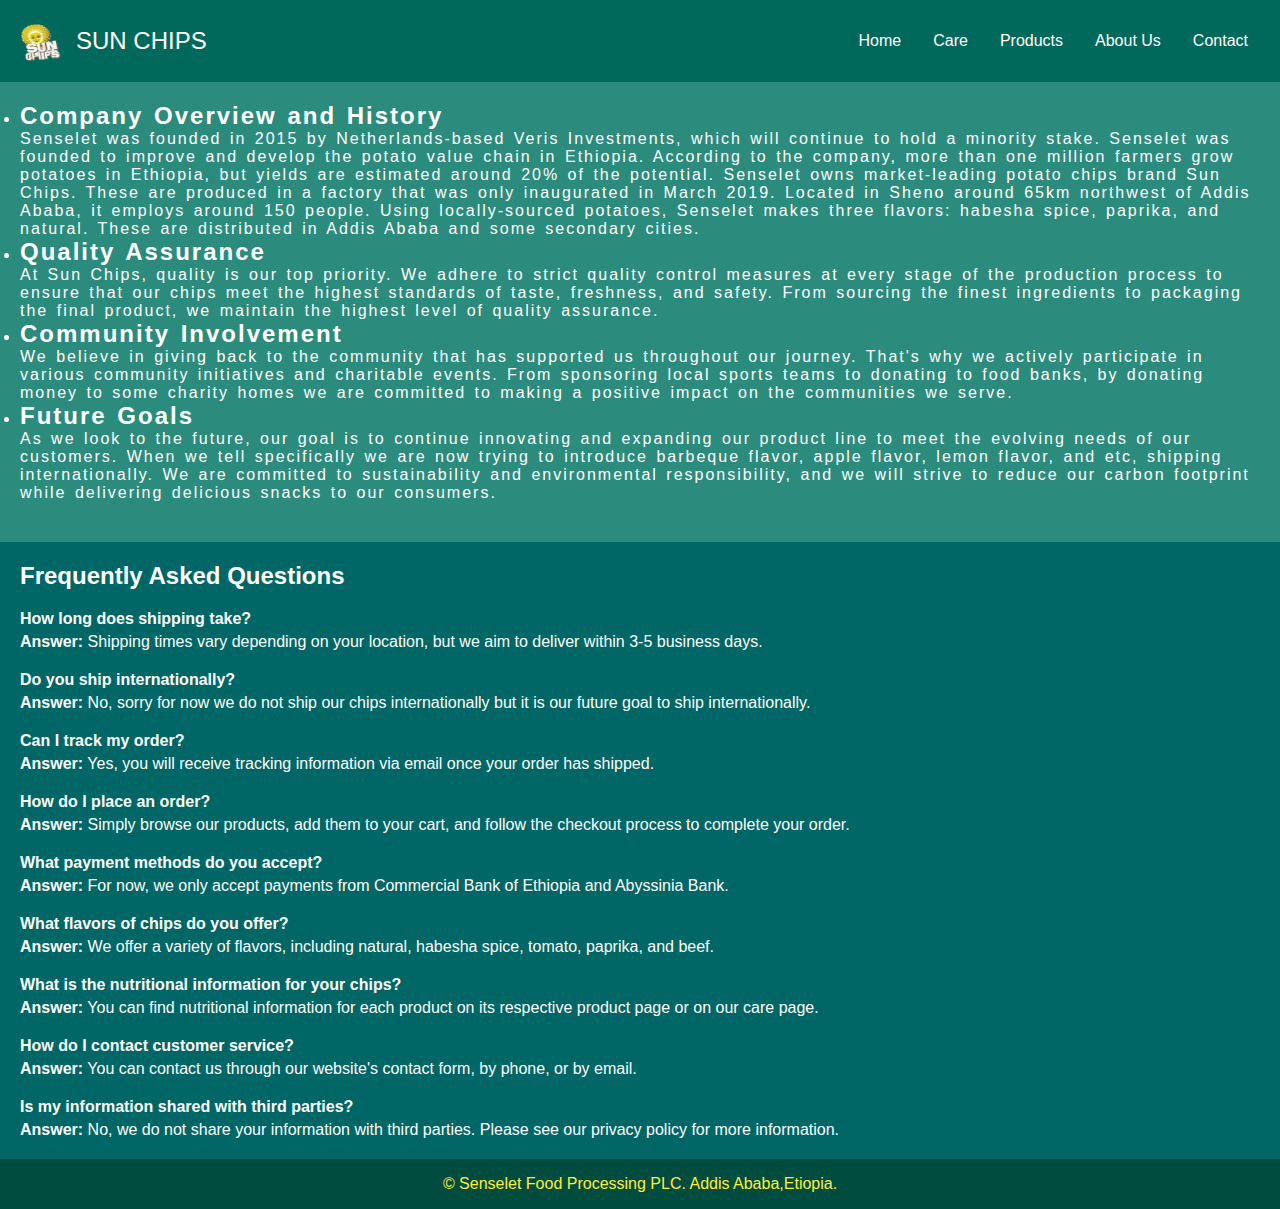
<file: aboutus.html>
<!DOCTYPE html>
<html lang="en">
<head>
    <meta charset="UTF-8">
    <meta name="viewport" content="width=device-width, initial-scale=1.0">
    <title>About Us</title>
    <link rel="stylesheet" href="aboutus.css">
</head>
<body>
    <header>
        <div class="logo-title">
            <img src="images/logo.png" alt="Logo" class="logo">
            <span class="title">SUN CHIPS</span>
        </div>
        <nav>
            <ul>
              <li><a href="index.html">Home</a></li>
              <li><a href="c.html">Care</a></li>
              <li><a href="pro.html">Products</a></li>
              <li><a href="aboutus.html">About Us</a></li>
              <li><a href="co.html">Contact</a></li>
            </ul>
            <div class="menu-icon" onclick="toggleSidebar()">☰</div>
        </nav>
    </header>

    <aside id="sidebar">
        <div class="back-btn" onclick="toggleSidebar()">✖</div>
        <ul>
          <li><a href="index.html">Home</a></li>
          <li><a href="c.html">Care</a></li>
          <li><a href="pro.html">Products</a></li>
          <li><a href="aboutus.html">About Us</a></li>
          <li><a href="co.html">Contact</a></li>
        </ul>
    </aside>

    <div class="home">
      <ul>
     <li> <h2>Company Overview and History</h2>
      <p>Senselet was founded in 2015 by Netherlands-based Veris Investments, which will continue to hold a minority stake. Senselet was founded to improve and develop the potato value chain in Ethiopia. According to the company, more than one million farmers grow potatoes in Ethiopia, but yields are estimated around 20% of the potential. Senselet owns market-leading potato chips brand Sun Chips. These are produced in a factory that was only inaugurated in March 2019. Located in Sheno around 65km northwest of Addis Ababa, it employs around 150 people. Using locally-sourced potatoes, Senselet makes three flavors: habesha spice, paprika, and natural. These are distributed in Addis Ababa and some secondary cities.</p>
      </li></ul>
      <ul>
          <li>
              <h2>Quality Assurance</h2>
      <p>At Sun Chips, quality is our top priority. We adhere to strict quality control measures at every stage of the production process to ensure that our chips meet the highest standards of taste, freshness, and safety. From sourcing the finest ingredients to packaging the final product, we maintain the highest level of quality assurance.</p>
  </li></ul>
  <ul>
      <li> <h2>Community Involvement</h2>
      <p>We believe in giving back to the community that has supported us throughout our journey. That's why we actively participate in various community initiatives and charitable events. From sponsoring local sports teams to donating to food banks, by donating money to some charity homes we are committed to making a positive impact on the communities we serve.</p>
  </li></ul>
      <ul>
          <li> <h2>Future Goals</h2>
      <p>As we look to the future, our goal is to continue innovating and expanding our product line to meet the evolving needs of our customers. When we tell specifically we are now trying to introduce barbeque flavor, apple flavor, lemon flavor, and etc, shipping internationally. We are committed to sustainability and environmental responsibility, and we will strive to reduce our carbon footprint while delivering delicious snacks to our consumers.</p>
  </li></ul>
  </div>
  <div class="faq">
      <h2>Frequently Asked Questions</h2>
      <h4>How long does shipping take?</h4>
      <b>Answer:</b> Shipping times vary depending on your location, but we aim to deliver within 3-5 business days.
      <h4>Do you ship internationally?</h4>
      <b>Answer:</b> No, sorry for now we do not ship our chips internationally but it is our future goal to ship internationally.
      <h4>Can I track my order?</h4>
      <b>Answer:</b> Yes, you will receive tracking information via email once your order has shipped.
      <h4>How do I place an order?</h4>
      <b>Answer:</b> Simply browse our products, add them to your cart, and follow the checkout process to complete your order.
      <h4>What payment methods do you accept?</h4>
      <b>Answer:</b> For now, we only accept payments from Commercial Bank of Ethiopia and Abyssinia Bank.
      <h4>What flavors of chips do you offer?</h4>
      <b>Answer:</b> We offer a variety of flavors, including natural, habesha spice, tomato, paprika, and beef.
      <h4>What is the nutritional information for your chips?</h4>
      <b>Answer:</b> You can find nutritional information for each product on its respective product page or on our care page.
      <h4>How do I contact customer service?</h4>
      <b>Answer:</b> You can contact us through our website's contact form, by phone, or by email.
      <h4>Is my information shared with third parties?</h4> 
      <b>Answer:</b> No, we do not share your information with third parties. Please see our privacy policy for more information.
  </div>
  <footer>
    <p>&copy; Senselet Food Processing PLC. Addis Ababa,Etiopia.</p>
</footer>

    <script src="aboutus.js"></script>
</body>
</html>
</file>
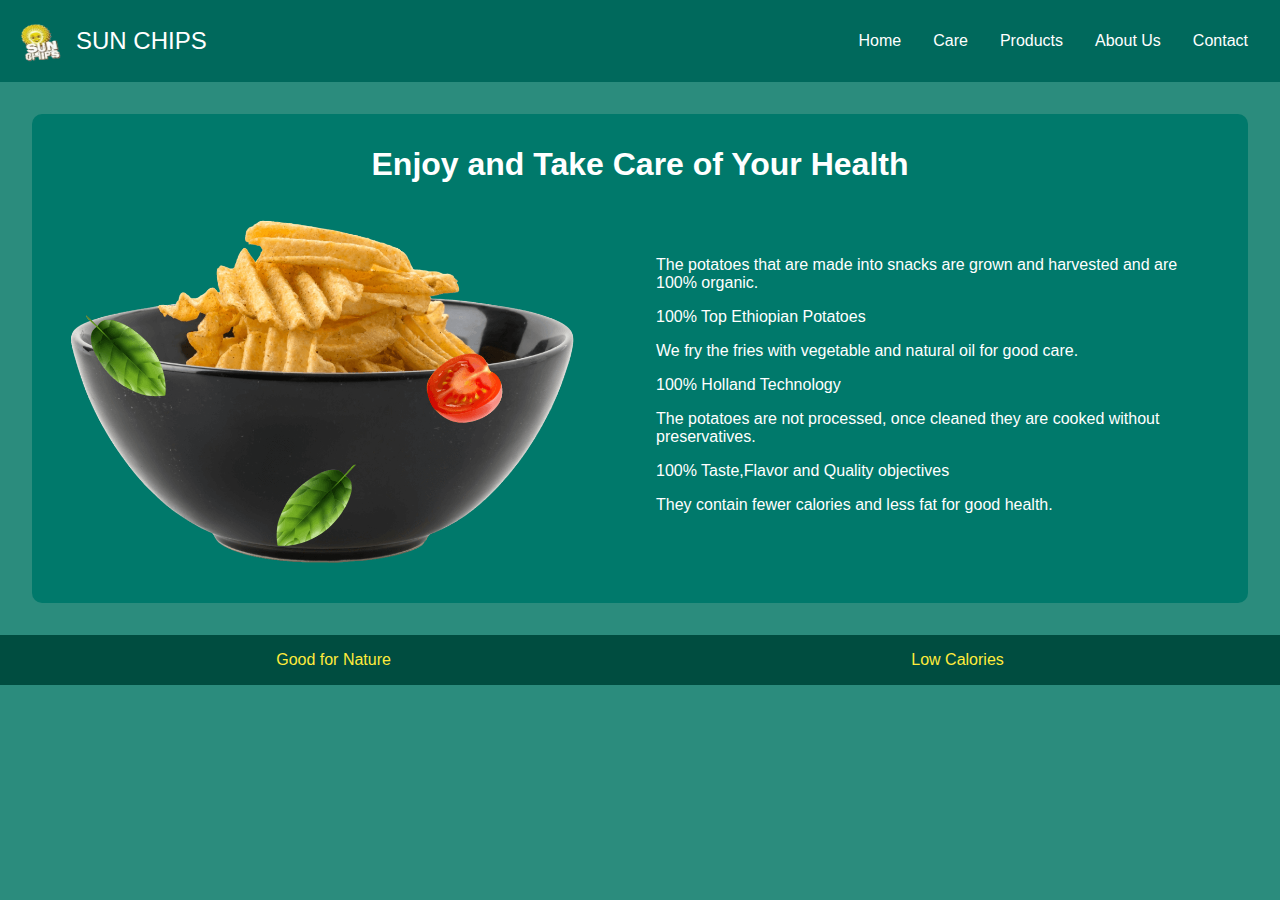
<file: c.html>
<!DOCTYPE html>
<html lang="en">
<head>
    <meta charset="UTF-8">
    <meta name="viewport" content="width=device-width, initial-scale=1.0">
    <title>Care Page</title>
    <link rel="stylesheet" href="c.css">
</head>
<body>
    <header>
        <div class="logo-title">
            <img src="images/logo.png" alt="Logo" class="logo">
            <span class="title">SUN CHIPS</span>
        </div>
        <nav>
            <ul>
                <li><a href="index.html">Home</a></li>
                <li><a href="c.html">Care</a></li>
                <li><a href="pro.html">Products</a></li>
                <li><a href="aboutus.html">About Us</a></li>
                <li><a href="co.html">Contact</a></li>
            </ul>
            <div class="menu-icon" onclick="toggleSidebar()">☰</div>
        </nav>
    </header>

    <aside id="sidebar">
        <div class="back-btn" onclick="toggleSidebar()">✖</div>
        <ul>
            <li><a href="index.html">Home</a></li>
            <li><a href="c.html">Care</a></li>
            <li><a href="pro.html">Products</a></li>
            <li><a href="aboutus.html">About Us</a></li>
            <li><a href="co.html">Contact</a></li>
        </ul>
    </aside>

    <main>
        <section class="content">
            <h1>Enjoy and Take Care of Your Health</h1>
            <div class="text-and-image">
              <img src="images/care-chips.png" alt="Bowl of Chips" class="animated-img">
                <ul class="animated-list">
                    
                    <li>The potatoes that are made into snacks are grown and harvested and are 100% organic.</li>
                    <li>100% Top Ethiopian Potatoes</li>
                    <li>We fry the fries with vegetable and natural oil for good care.</li>
                    <li>100% Holland Technology</li>
                    <li>The potatoes are not processed, once cleaned they are cooked without preservatives.</li>
                    <li>100% Taste,Flavor and Quality objectives</li>
                    <li>They contain fewer calories and less fat for good health.</li>
                </ul>
               
            </div>
        </section>
    </main>

    <footer>
        <div class="footer-item">Good for Nature</div>
        <div class="footer-item">Low Calories</div>
    </footer>

    <script src="c.js"></script>
</body>
</html>
</file>
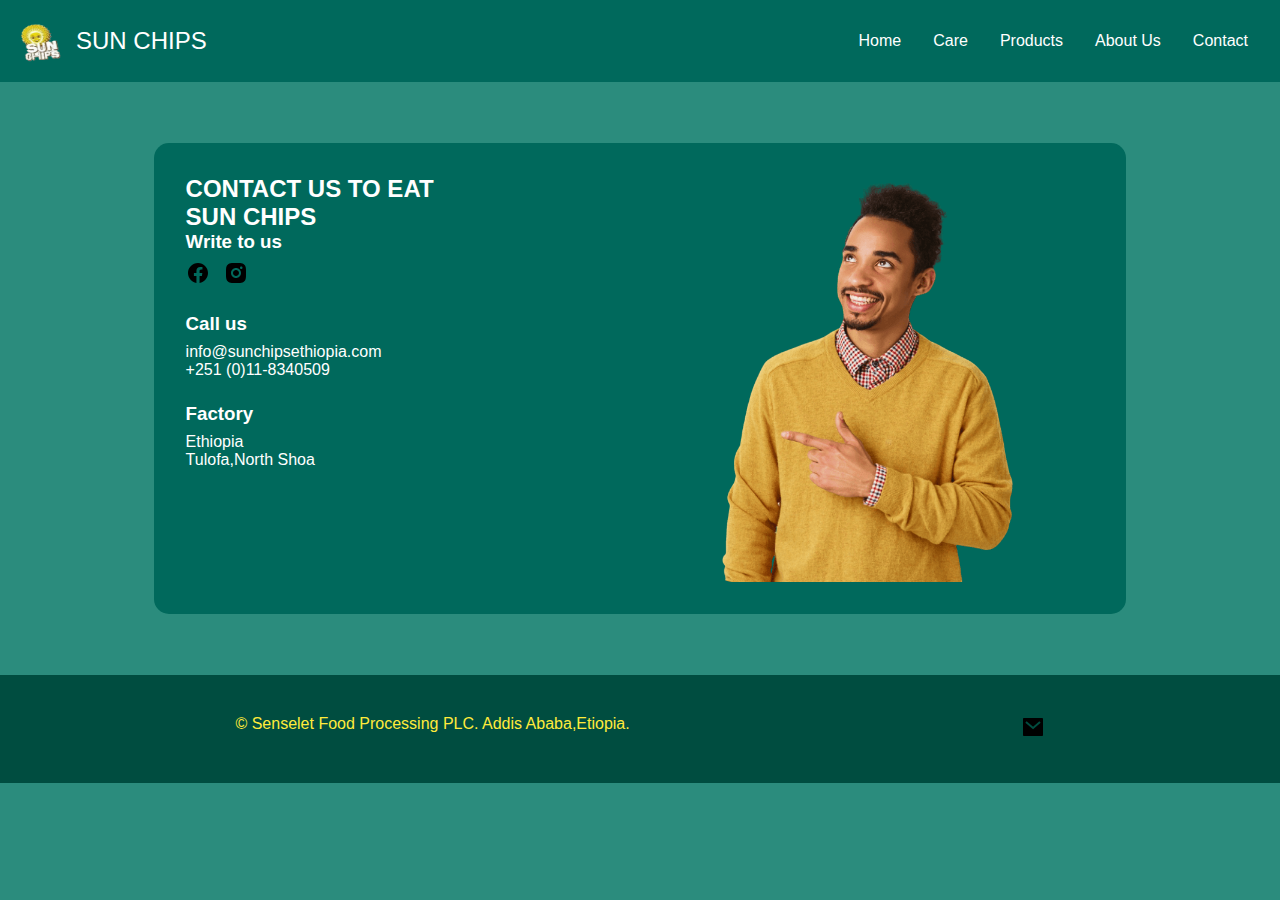
<file: co.html>
<!DOCTYPE html>
<html lang="en">
<head>
  <meta charset="UTF-8">
  <meta name="viewport" content="width=device-width, initial-scale=1.0">
  <title>contact us</title>
  <link rel="stylesheet" href="co.css">
</head>
<body>
  <header>
    <div class="logo-title">
        <img src="images/logo.png" alt="Logo" class="logo">
        <span class="title">SUN CHIPS</span>
    </div>
    <nav>
        <ul>
            <li><a href="index.html">Home</a></li>
            <li><a href="c.html">Care</a></li>
            <li><a href="pro.html">Products</a></li>
            <li><a href="aboutus.html">About Us</a></li>
            <li><a href="co.html">Contact</a></li>
        </ul>
        <div class="menu-icon" onclick="toggleSidebar()">☰</div>
    </nav>
</header>

<aside id="sidebar">
  <div class="back-btn" onclick="toggleSidebar()">✖</div>
  <ul>
    <li><a href="index.html">Home</a></li>
    <li><a href="c.html">Care</a></li>
    <li><a href="pro.html">Products</a></li>
    <li><a href="aboutus.html">About Us</a></li>
    <li><a href="co.html">Contact</a></li>
  </ul>
</aside>

<main>
  <section class="contact-section">
      <div class="content">
          <h2>CONTACT US TO EAT <br>SUN CHIPS</h2>
          <div class="contact-info">
              <div class="write-to-us">
                  <h3>Write to us</h3>
                  <p><a href="#"><img src="images/facebook-circle-fill.png" alt="facebook"></a>
                     <a href="#"><img src="images/instagram-fill.png" alt="instagram"></a>
                     
                  </p>
              </div>
              <div class="call-us">
                  <h3>Call us</h3>
                  <p>info@sunchipsethiopia.com<br>+251 (0)11-8340509</p>
              </div>
              <div class="find-us">
                  <h3>Factory</h3>
                  <p>Ethiopia<br>Tulofa,North Shoa</p>
              </div>
          </div>
      </div>
      <div class="image-container">
          <img src="images/contact-man.png" alt="Contact Us">
      </div>
  </section>
</main>

<footer class="footer-item">
  <p>&copy; Senselet Food Processing PLC. Addis Ababa,Etiopia.</p> <a href="#"><img src="images/mail-fill.png" alt="Email"></a>
</footer>
<script src="co.js"></script>
</body>
</html>
</file>
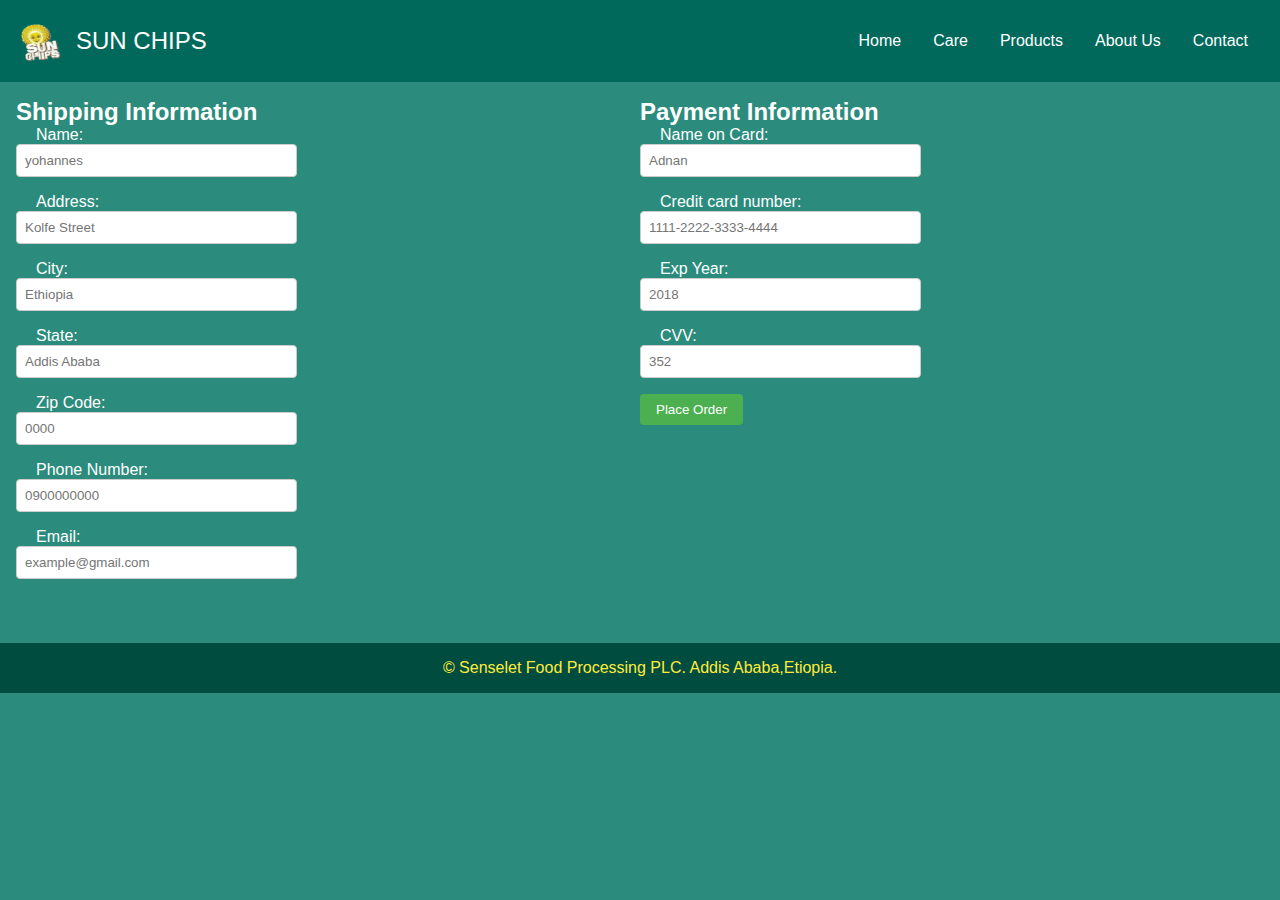
<file: order.html>
<!DOCTYPE html>
<html lang="en">
<head>
  <meta charset="UTF-8">
  <meta name="viewport" content="width=device-width, initial-scale=1.0">
  <title>Order</title>
  <link rel="stylesheet" href="order.css">
</head>
<body>
  <header>
    <div class="logo-title">
        <img src="images/logo.png" alt="Logo" class="logo">
        <span class="title">SUN CHIPS</span>
    </div>
    <nav>
        <ul>
            <li><a href="index.html">Home</a></li>
            <li><a href="c.html">Care</a></li>
            <li><a href="pro.html">Products</a></li>
            <li><a href="aboutus.html">About Us</a></li>
            <li><a href="co.html">Contact</a></li>
        </ul>
        <div class="menu-icon" onclick="toggleSidebar()">☰</div>
    </nav>
</header>

<aside id="sidebar">
  <div class="back-btn" onclick="toggleSidebar()">✖</div>
  <ul>
    <li><a href="index.html">Home</a></li>
    <li><a href="c.html">Care</a></li>
    <li><a href="pro.html">Products</a></li>
    <li><a href="aboutus.html">About Us</a></li>
    <li><a href="co.html">Contact</a></li>
  </ul>
</aside>
<main>
  <section class="shipping-info" >
    <h2>Shipping Information</h2>
    <form class="form">
      <label for="name">Name:</label>
      <input type="text" required id="name" placeholder="yohannes" oninput="this.value = this.value.replace(/[^a-zA-Z ]/g, '');" >
      <label for="address">Address:</label>
      <input type="text" required id="address"  placeholder="Kolfe Street" oninput="this.value = this.value.replace(/[^a-zA-Z ]/g, '');">
      <label for="city">City:</label>
      <input type="text" required id="city"  placeholder="Ethiopia" oninput="this.value = this.value.replace(/[^a-zA-Z ]/g, '');">
      <label for="state">State:</label>
      <input type="text" required id="state"  placeholder="Addis Ababa" oninput="this.value = this.value.replace(/[^a-zA-Z ]/g, '');">
      <label for="zip">Zip Code:</label>
      <input type="text" required id="zip"  placeholder="0000" oninput="this.value = this.value.replace(/[^0-9]/g, '');">
      <label for="phone">Phone Number:</label>
      <input type="tel" required id="phone"  placeholder="0900000000" oninput="this.value = this.value.replace(/[^0-9]/g, '');">
      <label for="email">Email:</label>
      <input type="email" required id="email"  placeholder="example@gmail.com">
    </form>
  </section>
  
  <section class="payment-info">
    <h2>Payment Information</h2>
    <form class="form">
      <label for="cname">Name on Card:</label>
      <input type="text" id="cname" required name="cardname" placeholder="Adnan" oninput="this.value = this.value.replace(/[^a-zA-Z ]/g, '');">
      <label for="ccnum">Credit card number:</label>
      <input type="text" id="ccnum"  required name="cardnumber" placeholder="1111-2222-3333-4444"oninput="this.value = this.value.replace(/[^0-9]/g, '');">
      <label for="expyear">Exp Year:</label>
      <input type="text" id="expyear" required name="expyear" placeholder="2018"oninput="this.value = this.value.replace(/[^0-9]/g, '');">
      <label for="cvv">CVV:</label>
      <input type="text" required id="cvv" name="cvv" placeholder="352" oninput="this.value = this.value.replace(/[^0-9]/g, '');">
      <button type="submit" id="place-order-btn">Place Order</button>
    </form>
  </section>
</main>
<footer class="footer-item">
  <p>&copy; Senselet Food Processing PLC. Addis Ababa,Etiopia.</p> 
</footer>
<script src="order.js"></script>
</body>
</html>
</file>
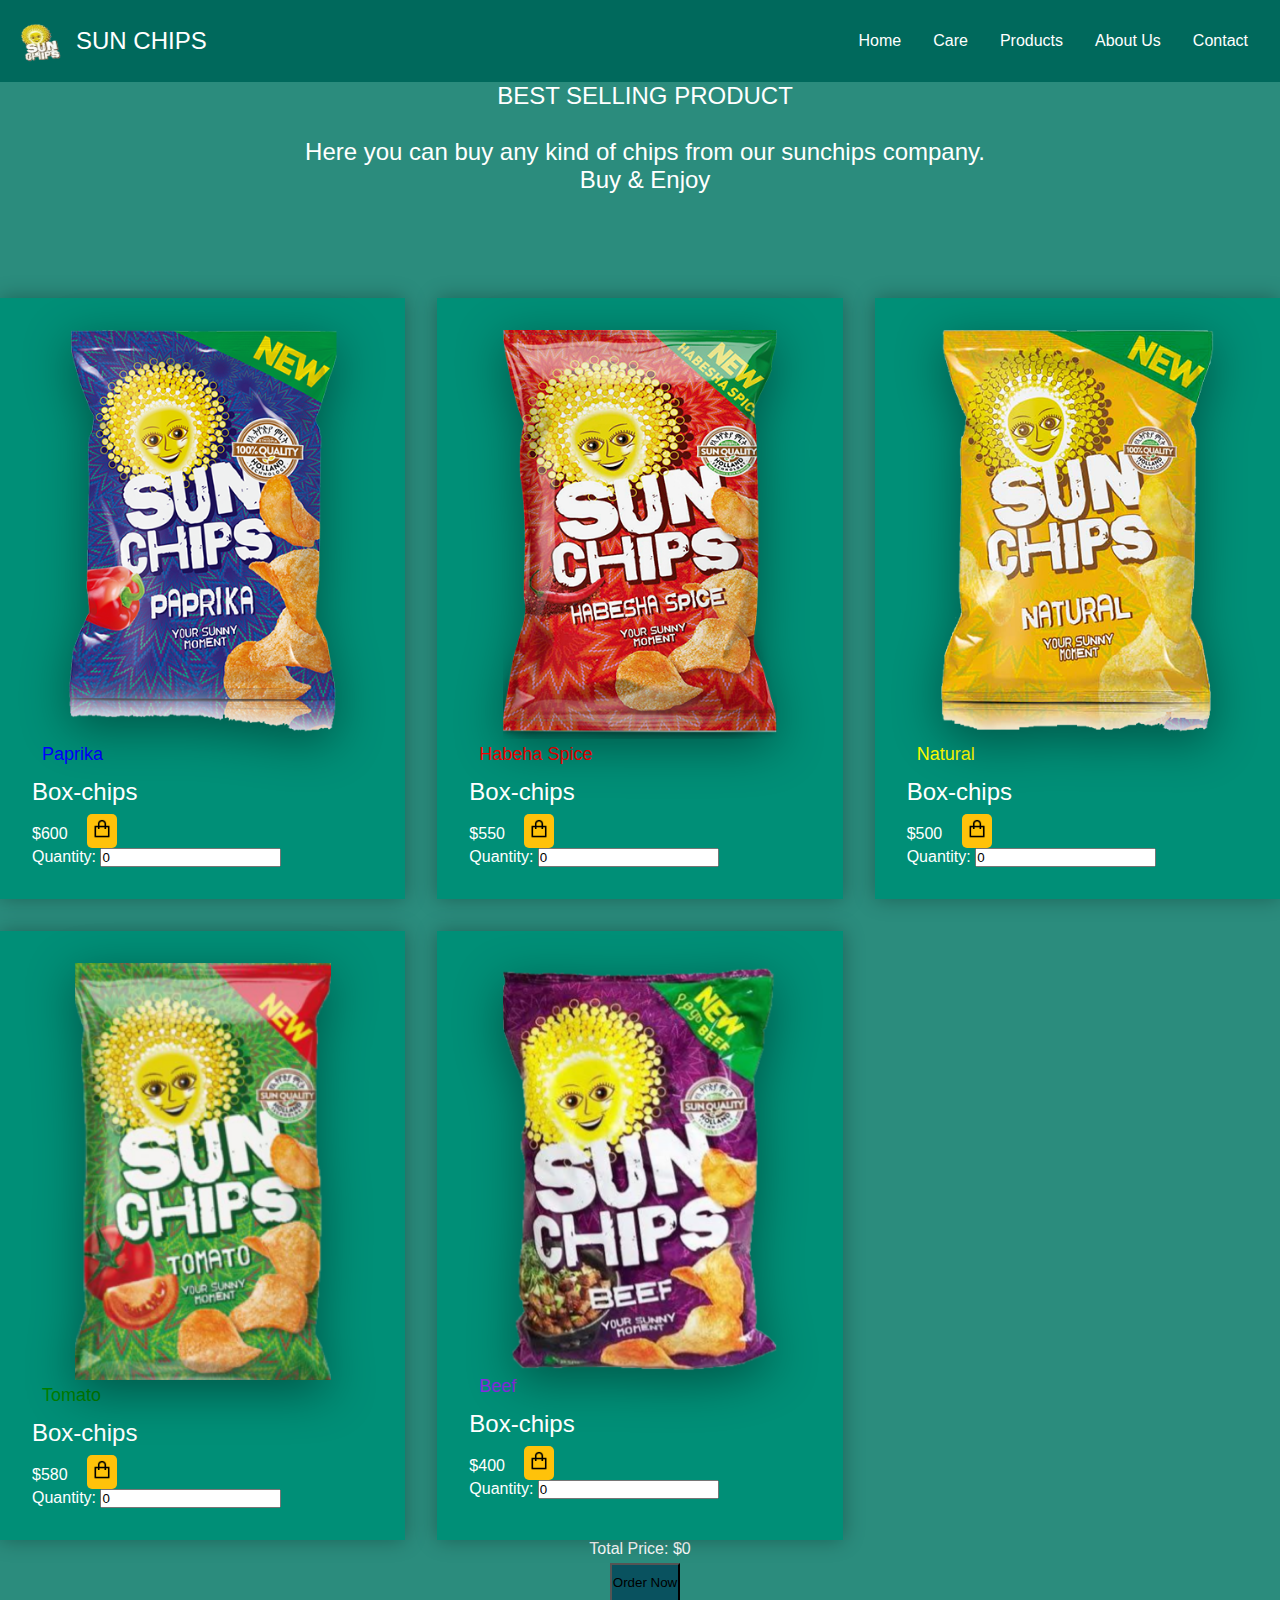
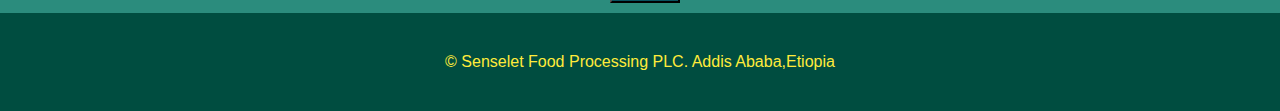
<file: pro.html>
<!DOCTYPE html>
<html lang="en">
<head>
  <meta charset="UTF-8">
  <meta name="viewport" content="width=device-width, initial-scale=1.0">
  <title>product</title>
  <link rel="stylesheet" href="pro.css">
</head>
<body>
  <header>
    <div class="logo-title">
        <img src="images/logo.png" alt="Logo" class="logo">
        <span class="title">SUN CHIPS</span>
    </div>
    <nav>
        <ul>
          <li><a href="index.html">Home</a></li>
          <li><a href="c.html">Care</a></li>
          <li><a href="pro.html">Products</a></li>
          <li><a href="aboutus.html">About Us</a></li>
          <li><a href="co.html">Contact</a></li>
        </ul>
        <div class="menu-icon" onclick="toggleSidebar()">☰</div>
    </nav>
</header>
<aside id="sidebar">
  <div class="back-btn" onclick="toggleSidebar()">✖</div>
  <ul>
    <li><a href="index.html">Home</a></li>
    <li><a href="c.html">Care</a></li>
    <li><a href="pro.html">Products</a></li>
    <li><a href="aboutus.html">About Us</a></li>
    <li><a href="co.html">Contact</a></li>
  </ul>
</aside>

<section class="products section" id="products">
    <h2 >
       
    </h2>
    <center>
    <div>
      <p class="section__title title">
        BEST SELLING PRODUCT <br>
        <br>
        Here you can buy any kind of chips from our sunchips company.
        <br>
        Buy & Enjoy 
    </p>
  </div>
  </center>
    <div class="products__container1">
        <div class="products__content1">
            <article class="products__card1">
                <img src="images/home-chips.png" alt="img" class="products__im">
          <span class="products__subtitle" style="color: blue;">Paprika</span>
          <h2 class="products__title">Box-chips</h2>
          <span class="products__price">$600</span>

          <button class="products__button" data-price="600">
            <img src="images/shopping-bag-line.png" alt="" class="shop" >
          </button>
          <div class="quantity-selector , q">
            <label for="quantity">Quantity:</label>
            <input type="number" id="quantity" name="quantity" value="0" min="0">
        </div>

            </article>
            <article class="products__card1">
                <img src="images/home-chips1.png" alt="img" class="products__im">
          <span class="products__subtitle" style="color: red;">Habeha Spice</span>
          <h2 class="products__title">Box-chips</h2>
          <span class="products__price">$550</span>

          <button class="products__button" data-price="550">
            <img src="images/shopping-bag-line.png" alt="" class="shop" >
          </button>
          <div class="quantity-selector">
            <label for="quantity">Quantity:</label>
            <input type="number" id="quantity" name="quantity" value="0" min="0">
        </div>
            </article>
            <article class="products__card1">
                <img src="images/home-chips2.png" alt="img" class="products__im">
          <span class="products__subtitle" style="color: yellow;">Natural</span>
          <h2 class="products__title">Box-chips</h2>
          <span class="products__price">$500</span>

          <button class="products__button" data-price="500">
            <img src="images/shopping-bag-line.png" alt="" class="shop" >
          </button>
          <div class="quantity-selector">
            <label for="quantity">Quantity:</label>
            <input type="number" id="quantity" name="quantity" value="0" min="0">
        </div>
            </article>
            <article class="products__card1">
            
                <img src="images/green1.png" alt="img" class="products__im1">
                <span class="products__subtitle" style="color: green;" >Tomato</span>
          <h2 class="products__title">Box-chips</h2>
          <span class="products__price">$580</span>

          <button class="products__button" data-price="580">
            <img src="images/shopping-bag-line.png" alt="" class="shop" >
          </button>
          <div class="quantity-selector">
            <label for="quantity">Quantity:</label>
            <input type="number" id="quantity" name="quantity" value="0" min="0">
        </div>
            </article>
            <article class="products__card1">
                <img src="images/p1.png" alt="img" class="products__im">
          <span class="products__subtitle" style="color: blueviolet;">Beef</span>
          <h2 class="products__title">Box-chips</h2>
          <span class="products__price">$400</span>

          <button class="products__button" data-price="400">
            <img src="images/shopping-bag-line.png" alt="" class="shop" >
          </button>
          <div class="quantity-selector">
            <label for="quantity">Quantity:</label>
            <input type="number" id="quantity" name="quantity" value="0" min="0">
        </div>
            </article>

</section>
<center>
<div class="total-price-box">
  <p class="total-price">Total Price: $0</p>
</div>
<button id="myButton" class="b">
 Order Now
</button>
</center>
<footer class="footer-item">
  <p>&copy; Senselet Food Processing PLC. Addis Ababa,Etiopia </p> 
</footer>
<script src="pro.js">
 </script>

</body>
</html>
</file>
<file: aboutus.css>
* {
  margin: 0;
  padding: 0;
  box-sizing: border-box;
}

body {
  font-family: Arial, sans-serif;
  background-color: #2B8C7D;
  color: #FFFFFF;
}

header {
  display: flex;
  justify-content: space-between;
  align-items: center;
  padding: 1rem;
  background-color: #00695c;
}

.logo-title {
  display: flex;
  align-items: center;
}

.logo {
  width: 50px;
  height: 50px;
}

.title {
  font-size: 24px;
  margin-left: 10px;
}

header nav ul {
  display: flex;
  list-style: none;
}

header nav ul li {
  margin: 0 1rem;
}

header nav ul li a {
  color: #FFFFFF;
  text-decoration: none;
}
nav a:hover {
  color: #ffcc00;
  text-decoration: wavy;
 }

header .menu-icon {
  display: none;
  cursor: pointer;
  font-size: 1.5rem;
}

#sidebar {
  position: fixed;
  top: 0;
  left: -250px;
  width: 250px;
  height: 100%;
  background-color: #004d40;
  transition: left 0.3s;
}

#sidebar ul {
  list-style: none;
  padding: 2rem;
}

#sidebar ul li {
  margin: 1rem 0;
}

#sidebar ul li a {
  color: #FFFFFF;
  text-decoration: none;
}
#sidebar ul li a:hover {
  color: #ffcc00;
}

#sidebar .back-btn {
  font-size: 1.5rem;
  cursor: pointer;
  padding: 1rem;
  text-align: right;
}
.home{
  letter-spacing: 2px;
  word-spacing: 2px;
  padding: 20px;
}
.faq {
  padding: 20px;
  background-color: #006666;
  margin-top: 20px;
}
.faq h2 {
  color: #ffffff;
  margin-top: 0;
}
.faq p {
  margin-bottom: 10px;
}
.faq h4 {
  margin-top: 20px;
  margin-bottom: 5px;
  color: #ffffff;
}
.faq b {
  color: #ffffff;
}
.a{
  margin-top: -4pc;
}
footer {
  display: flex;
  justify-content: space-around;
  padding: 1rem;
  background-color: #004d40;
  color: #FFEB3B;
}

footer .footer-item {
  color: #FFEB3B;
}

@media (max-width: 768px) {
  header nav ul {
      display: none;
  }
  header .menu-icon {
      display: block;
  }
  main .content .text-and-image {
      flex-direction: column;
  }
  main .content img.animated-img {
      max-width: 100%;
      margin-top: 2rem;
  }
  main .content ul.animated-list {
      max-width: 100%;
  }
}

@media (min-width: 769px) {
  #sidebar {
      display: none;
  }
}
</file>
<file: co.css>
* {
  margin: 0;
  padding: 0;
  box-sizing: border-box;
}

body {
  font-family: Arial, sans-serif;
  background-color: #2B8C7D;
  color: #FFFFFF;
}

header {
  display: flex;
  justify-content: space-between;
  align-items: center;
  padding: 1rem;
  background-color: #00695c;
}

.logo-title {
  display: flex;
  align-items: center;
}

.logo {
  width: 50px;
  height: 50px;
}

.title {
  font-size: 24px;
  margin-left: 10px;
}

header nav ul {
  display: flex;
  list-style: none;
}

header nav ul li {
  margin: 0 1rem;
}

header nav ul li a {
  color: #FFFFFF;
  text-decoration: none;
}

header .menu-icon {
  display: none;
  cursor: pointer;
  font-size: 1.5rem;
}

#sidebar {
  position: fixed;
  top: 0;
  left: -250px;
  width: 250px;
  height: 100%;
  background-color: #004d40;
  transition: left 0.3s;
}

#sidebar ul {
  list-style: none;
  padding: 2rem;
}

#sidebar ul li {
  margin: 1rem 0;
}

#sidebar ul li a {
  color: #FFFFFF;
  text-decoration: none;
}

#sidebar .back-btn {
  font-size: 1.5rem;
  cursor: pointer;
  padding: 1rem;
  text-align: right;
}
#sidebar ul li a:hover {
  color: #ffcc00;
}
nav a:hover {
  color: #ffcc00;
  text-decoration: wavy;
 }
main {
  flex: 1;
  display: flex;
  align-items: center;
  justify-content: center;
  padding: 2rem;
}

.contact-section {
  background-color: #00695c;
  border-radius: 15px;
  display: flex;
  padding: 2rem;
  width: 80%;
  height: auto;
  max-width: 1200px;
  transition: transform 0.5s;
  margin-top: 29px;
  margin-bottom: 29px;
}

.contact-section:hover {
  transform: scale(1.05);
}

.content {
  flex: 1;
}

.contact-info {
  display: flex;
  flex-direction: column;
}

.contact-info div {
  margin-bottom: 1.5rem;
}

.contact-info h3 {
  margin-bottom: 0.5rem;
}

.contact-info p {
  margin: 0;
}

.contact-info p img {
  width: 24px;
  margin-right: 10px;
}

.image-container {
  flex: 1;
  display: flex;
  justify-content: center;
  align-items: center;
}

.image-container img {
  width: 100%;
  max-width: 300px;
  border-radius: 15px;
}
footer {
  display: flex;
  justify-content: space-around;
  padding:  2.5rem;
  background-color: #004d40;
 
}

.footer-item {
  color: #FFEB3B;
}

/* Responsivenes */
@media (max-width: 768px) {
  header nav ul {
      display: none;
  }
  header .menu-icon {
      display: block;
  }
  main .content .text-and-image {
      flex-direction: column;
  }
  main .content img.animated-img {
      max-width: 100%;
      margin-top: 2rem;
  }
  main .content ul.animated-list {
      max-width: 100%;
  }
}

@media (min-width: 769px) {
  #sidebar {
      display: none;
  }
}
</file>
<file: order.css>
* {
  margin: 0;
  padding: 0;
  box-sizing: border-box;
}

body {
  font-family: Arial, sans-serif;
  background-color: #2B8C7D;
  color: #FFFFFF;
}

header {
  display: flex;
  justify-content: space-between;
  align-items: center;
  padding: 1rem;
  background-color: #00695c;
}

.logo-title {
  display: flex;
  align-items: center;
}

.logo {
  width: 50px;
  height: 50px;
}

.title {
  font-size: 24px;
  margin-left: 10px;
}

header nav ul {
  display: flex;
  list-style: none;
}

header nav ul li {
  margin: 0 1rem;
}

header nav ul li a {
  color: #FFFFFF;
  text-decoration: none;
}

header .menu-icon {
  display: none;
  cursor: pointer;
  font-size: 1.5rem;
}

#sidebar {
  position: fixed;
  top: 0;
  left: -250px;
  width: 250px;
  height: 100%;
  background-color: #004d40;
  transition: left 0.3s;
}

#sidebar ul {
  list-style: none;
  padding: 2rem;
}

#sidebar ul li {
  margin: 1rem 0;
}

#sidebar ul li a {
  color: #FFFFFF;
  text-decoration: none;
}

#sidebar .back-btn {
  font-size: 1.5rem;
  cursor: pointer;
  padding: 1rem;
  text-align: right;
}
#sidebar ul li a:hover {
  color: #ffcc00;
}
nav a:hover {
  color: #ffcc00;
  text-decoration: wavy;
 }
 .shipping-info,
  .payment-info {
  width: 50%;
  float: left;
  }

 main {
  display: flex;
  justify-content: space-between;
  padding: 1rem;
}
/* Form styles */
.form {
    width: 45%;
  flex-direction: column;
  margin-bottom: 2rem;
  justify-content: space-between;
  margin: center;
}

.form label {
  margin-bottom: 0.5rem;
  margin-left: 20px;
}

.form input,
.form select,
.form textarea {
  padding: 0.5rem;
  border: 1px solid #ccc;
  border-radius: 4px;
  margin-bottom: 1rem;
  width: 100%;
}

.form button {
  background-color: #4CAF50;
  color: white;
  border: none;
  border-radius: 4px;
  padding: 0.5rem 1rem;
  cursor: pointer;
}

.form button:hover {
  background-color: #45a049;
}  
footer {
  display: flex;
  justify-content: space-around;
  padding: 1rem;
  background-color: #004d40;
  color: #FFEB3B;
}

.footer-item {
  color: #FFEB3B;
}
@media (max-width: 768px) {
  header nav ul {
      display: none;
  }
  header .menu-icon {
      display: block;
  }
  main .content .text-and-image {
      flex-direction: column;
  }
  main .content img.animated-img {
      max-width: 100%;
      margin-top: 2rem;
  }
  main .content ul.animated-list {
      max-width: 100%;
  }
}

@media (min-width: 769px) {
  #sidebar {
      display: none;
  }
}
</file>
<file: pro.css>
* {
  margin: 0;
  padding: 0;
  box-sizing: border-box;
}

body {
  font-family: Arial, sans-serif;
  background-color: #2B8C7D;
  color: #FFFFFF;
}

header {
  display: flex;
  justify-content: space-between;
  align-items: center;
  padding: 1rem;
  background-color: #00695c;
}

.logo-title {
  display: flex;
  align-items: center;
}

.logo {
  width: 50px;
  height: 50px;
}

.title {
  font-size: 24px;
  margin-left: 10px;
}

header nav ul {
  display: flex;
  list-style: none;
}

header nav ul li {
  margin: 0 1rem;
}

header nav ul li a {
  color: #FFFFFF;
  text-decoration: none;
}

header .menu-icon {
  display: none;
  cursor: pointer;
  font-size: 1.5rem;
}

#sidebar {
  position: fixed;
  top: 0;
  left: -250px;
  width: 250px;
  height: 100%;
  background-color: #004d40;
  transition: left 0.3s;
  z-index: 1000;
}

#sidebar ul {
  list-style: none;
  padding: 2rem;
}

#sidebar ul li {
  margin: 1rem 0;
}

#sidebar ul li a {
  color: #FFFFFF;
  text-decoration: none;
}
#sidebar ul li a:hover {
  color: #ffcc00;
}
nav a:hover {
  color: #ffcc00;
  text-decoration: wavy;
 }

#sidebar .back-btn {
  font-size: 1.5rem;
  cursor: pointer;
  padding: 1rem;
  text-align: right;
}

.section__title {

  margin-bottom: 2rem; 
}


.products__container1 {
  position: relative;
  padding-top: 4.5rem;
}

.products__content1 {
  display: grid; 
  grid-template-columns: repeat(auto-fit, minmax(300px, 1fr)); 
  gap: 2rem; 
}


.products__card1 {
  position: relative;
  background-color: hsl(170, 100%, 28%);
  padding: 2rem; 
  box-shadow: 0 0 20px rgba(0, 0, 0, 0.3); 
  z-index: 10;
  transition: transform 0.3s ease; 
}

.products__card1:hover {
  transform: translateY(-15px);
}

.products__im {
  display: block; 
  margin: 0 auto; 
  width: 80%; 
  filter: drop-shadow(0 12px 24px rgba(0, 0, 0, 0.4));
}

.products__subtitle {
  display: block; 
  margin-bottom: 0.5rem; 
  background-color: hsl(170, 100%, 28%);
  color: #004d40;
  font-size: large;
  padding: 5px 10px; 
}

.products__title {
  font: 400 1.5rem "titan one", sans-serif;
  margin-bottom: 0.5rem;
}

.products__price {
  font-family: "titan one", sans-serif;
  margin-bottom: 1rem; 
}


.products__button {
  background-color: hsl(45, 100%, 52%);
  color: hsl(45, 100%, 20%);
  padding: 5px;
  margin: 0px 0px 0px 15px ;
  border: none;
  border-radius: 5px;
  cursor: pointer;
  font-size: 1rem; 
  transition: background-color 0.3s ease; 
}

.products__button:hover {
  background-color: hsl(45, 100%, 60%); 
}

.shop {
  width: 20px; 
  height: 20px; 
}

.body{
  background-color: aqua;
}
.im{
  rotate: -30deg;
width: 15%;
}

  .container {
      display: flex; 
      align-items: center;}
      .b {
        height: 40px;
        width:70px;
        margin-top: 5px;
        margin-bottom: 10px;
        margin-left: 10px;
        background-color:rgb(9, 82, 95);
        
      }
      .b a{
        color:white;
      }
      footer {
        display: flex;
        justify-content: space-around;
        padding:  2.5rem;
        background-color: #004d40;
       
      }
      
      .footer-item {
        color: #FFEB3B;
      }
      @media (max-width: 768px) {
        header nav ul {
            display: none;
        }
        header .menu-icon {
            display: block;
        }
        main .content .text-and-image {
            flex-direction: column;
        }
        main .content img.animated-img {
            max-width: 100%;
            margin-top: 2rem;
        }
        main .content ul.animated-list {
            max-width: 100%;
        }
      }
      
      @media (min-width: 769px) {
        #sidebar {
            display: none;
        }
      }

      .products__im1{
        display: block; /* Fixed the image display issue */
        margin: 0 auto; /* Centered the image */
        width: 75%; /* Adjusted image width */
        filter: drop-shadow(0 12px 24px rgba(0, 0, 0, 0.4));
      }
</file>
<file: c.css>
/* Basic reset */
* {
  margin: 0;
  padding: 0;
  box-sizing: border-box;
}

body {
  font-family: Arial, sans-serif;
  background-color: #2B8C7D;
  color: #FFFFFF;
}

header {
  display: flex;
  justify-content: space-between;
  align-items: center;
  padding: 1rem;
  background-color: #00695c;
}

.logo-title {
  display: flex;
  align-items: center;
}

.logo {
  width: 50px;
  height: 50px;
}

.title {
  font-size: 24px;
  margin-left: 10px;
}

header nav ul {
  display: flex;
  list-style: none;
}

header nav ul li {
  margin: 0 1rem;
}

header nav ul li a {
  color: #FFFFFF;
  text-decoration: none;
}

header .menu-icon {
  display: none;
  cursor: pointer;
  font-size: 1.5rem;
}

#sidebar {
  position: fixed;
  top: 0;
  left: -250px;
  width: 250px;
  height: 100%;
  background-color: #004d40;
  transition: left 0.3s;
}

#sidebar ul {
  list-style: none;
  padding: 2rem;
}

#sidebar ul li {
  margin: 1rem 0;
}

#sidebar ul li a {
  color: #FFFFFF;
  text-decoration: none;
}
#sidebar ul li a:hover {
  color: #ffcc00;
}
nav a:hover {
  color: #ffcc00;
  text-decoration: wavy;
 }

#sidebar .back-btn {
  font-size: 1.5rem;
  cursor: pointer;
  padding: 1rem;
  text-align: right;
}


main {
  padding: 2rem;
  text-align: center;
}

main .content {
  background-color: #00796b;
  padding: 2rem;
  border-radius: 10px;
  animation: fadeIn 1s ease-in;
}

main .content h1 {
  margin-bottom: 2rem;
}

main .content .text-and-image {
  display: flex;
  justify-content: space-between;
  align-items: center;
}

main .content img.animated-img {
  max-width: 45%;
  height: auto;
  border-radius: 10px;
  animation: slideIn 1s ease-in;
}

main .content ul.animated-list {
  list-style: none;
  padding: 1rem;
  text-align: left;
  animation: fadeIn 1.5s ease-in;
  max-width: 50%;
}

main .content ul.animated-list li {
  margin-bottom: 1rem;
}

footer {
  display: flex;
  justify-content: space-around;
  padding: 1rem;
  background-color: #004d40;
}

footer .footer-item {
  color: #FFEB3B;
}
@keyframes fadeIn {
  from {
      opacity: 0;
  }
  to {
      opacity: 1;
  }
}

@keyframes slideIn {
  from {
      transform: translateY(100px);
  }
  to {
      transform: translateY(0);
  }
}
/* Responsive Design */
@media (max-width: 768px) {
  header nav ul {
      display: none;
  }
  header .menu-icon {
      display: block;
  }
  main .content .text-and-image {
      flex-direction: column;
  }
  main .content img.animated-img {
      max-width: 100%;
      margin-top: 2rem;
  }
  main .content ul.animated-list {
      max-width: 100%;
  }
}

@media (min-width: 769px) {
  #sidebar {
      display: none;
  }
}
</file>
